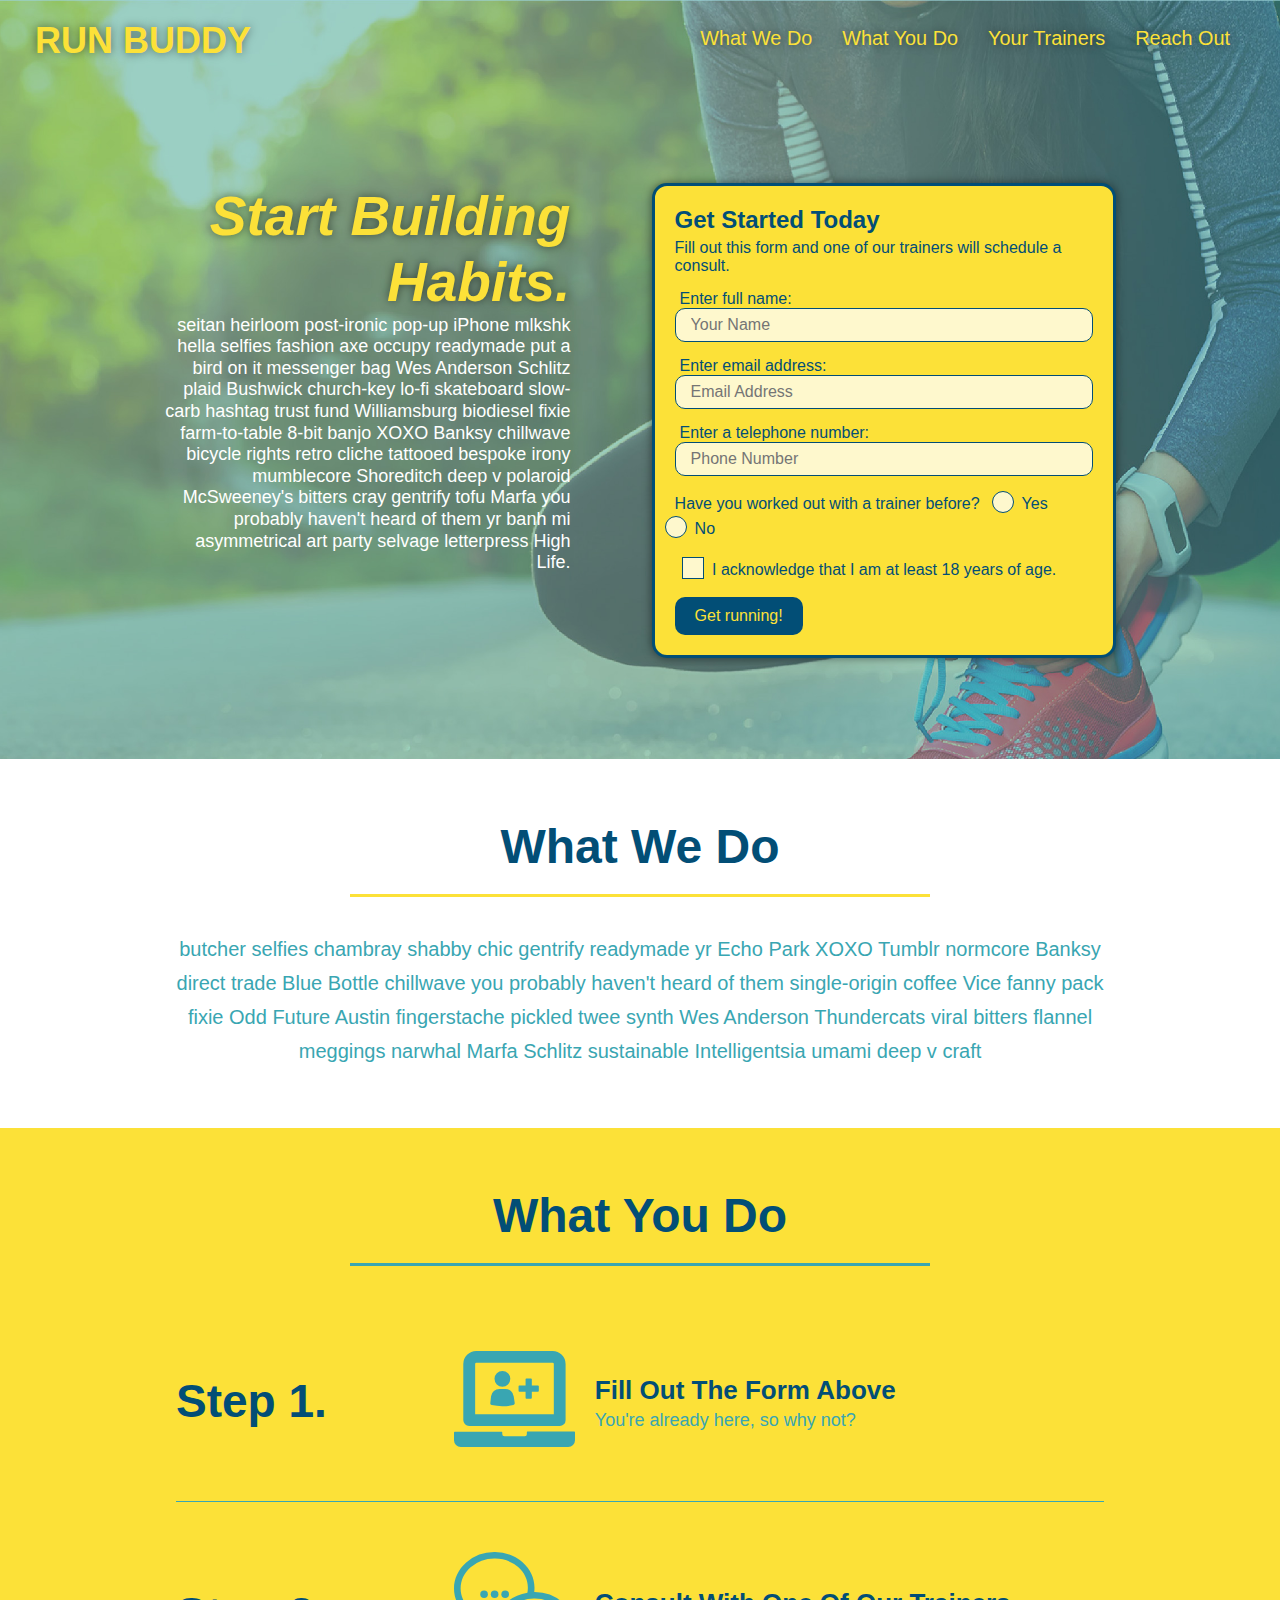
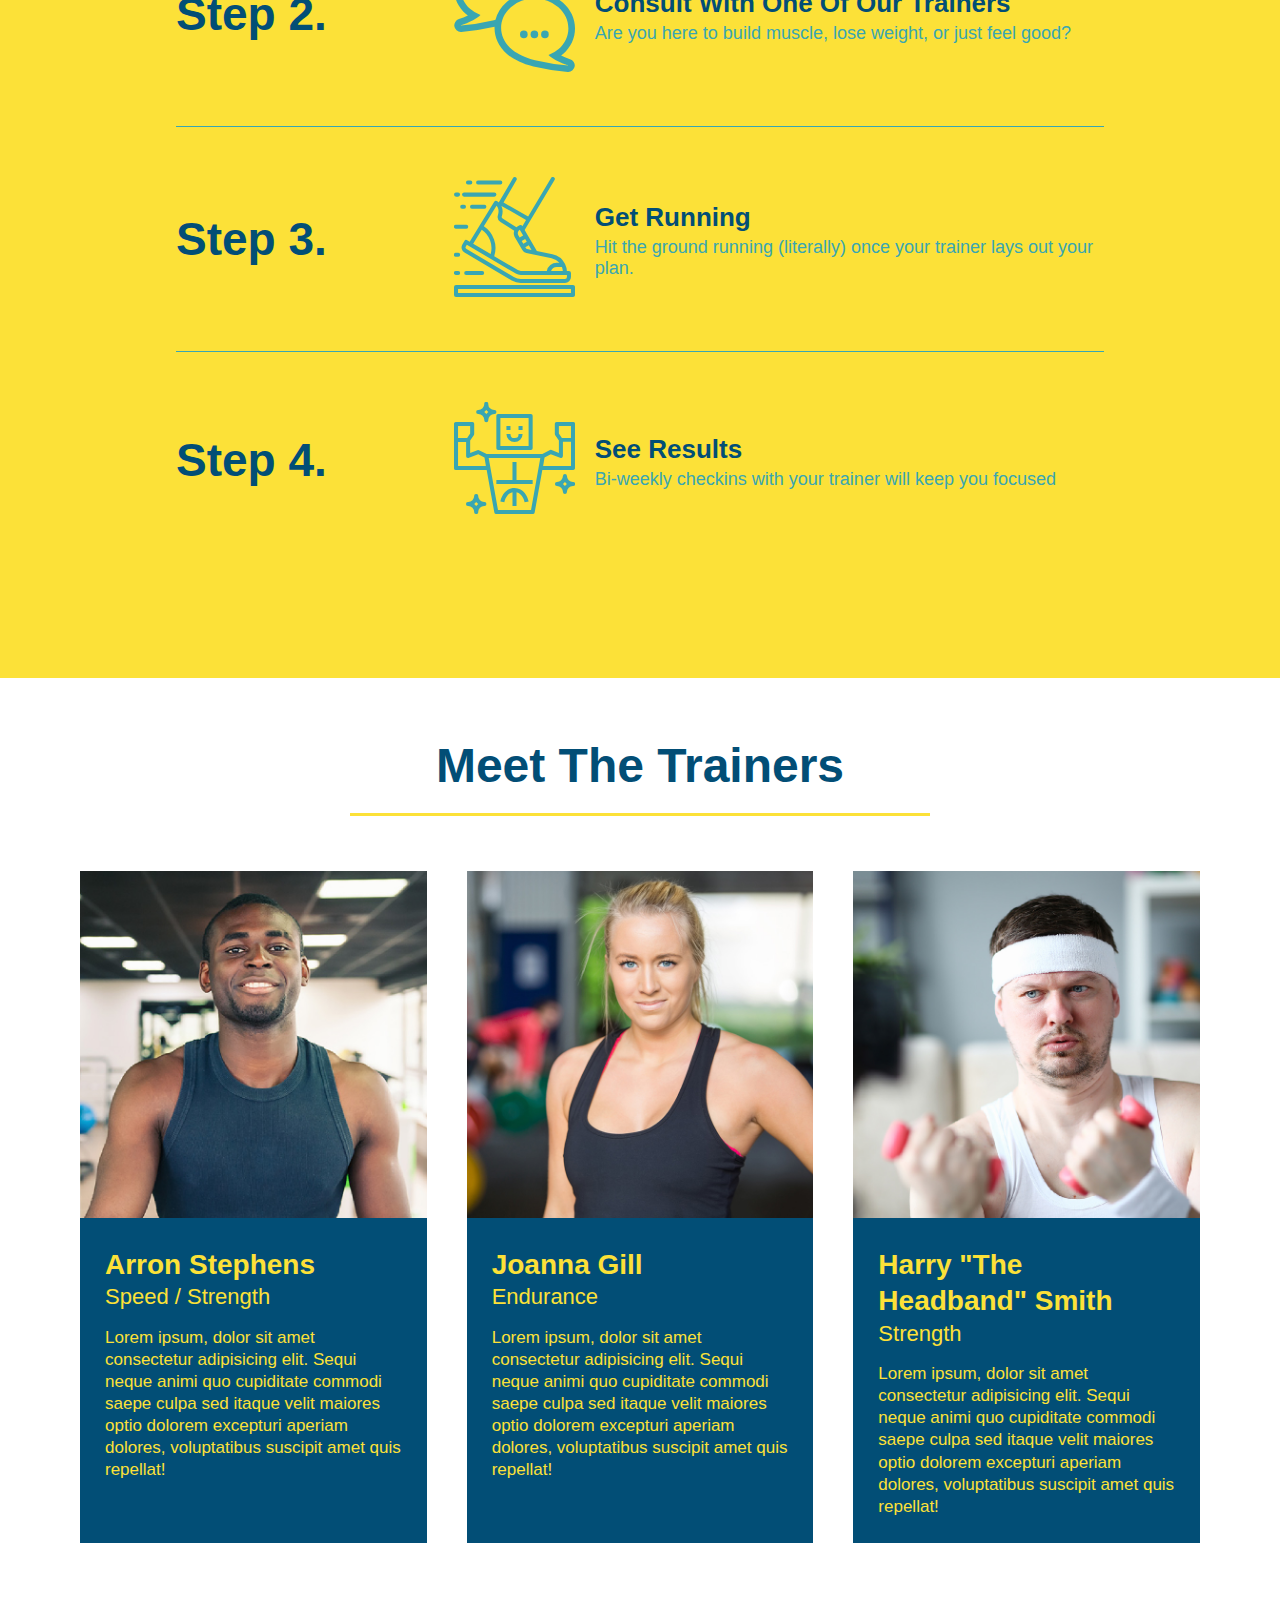
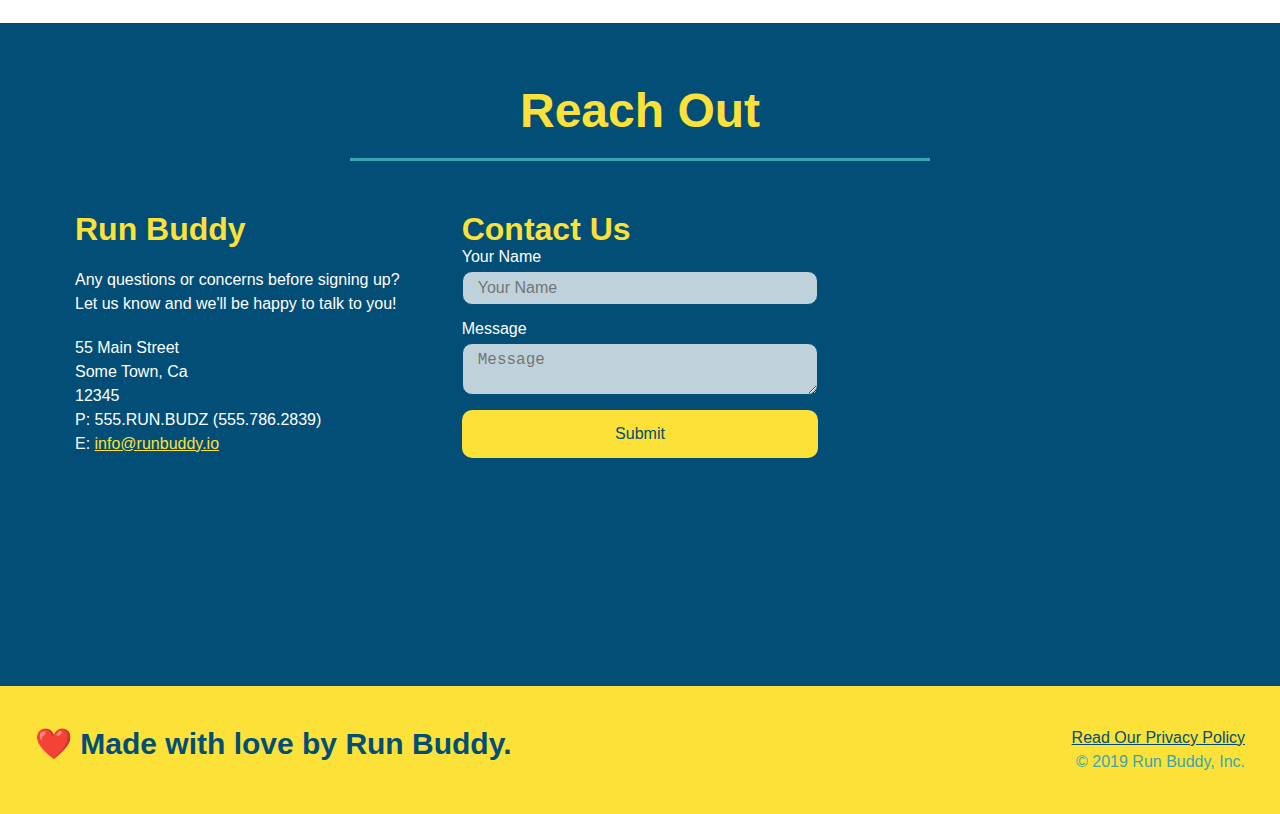
<file: index.html>
<!DOCTYPE html>
<html lang="en">
  <head>
    <meta charset="UTF-8" />
    <meta name="viewport" content="width=device-width, initial-scale=1.0" />
    <link rel="stylesheet" href="./assets/css/style.css" />
    <title>Run Buddy</title>
  </head>
  <body>
    <!-- navigation tags - block level element -->
    <header>
      <h1>
        <a href="/">RUN BUDDY</a>
      </h1>
      <nav>
        <ul>
          <li>
            <a href="#what-we-do">What We Do</a>
          </li>
          <li>
            <a href="#what-you-do">What You Do</a>
          </li>
          <li>
            <a href="#your-trainers">Your Trainers</a>
          </li>
          <li>
            <a href="#reach-out">Reach Out</a>
          </li>
        </ul>
      </nav>
    </header>
    <!-- end navigation -->

    <!-- hero/jumbotron -->
    <section class="hero">
      <div class="hero-cta">
        <h2>Start Building Habits.</h2>
        <p>
          seitan heirloom post-ironic pop-up iPhone mlkshk hella selfies fashion
          axe occupy readymade put a bird on it messenger bag Wes Anderson
          Schlitz plaid Bushwick church-key lo-fi skateboard slow-carb hashtag
          trust fund Williamsburg biodiesel fixie farm-to-table 8-bit banjo XOXO
          Banksy chillwave bicycle rights retro cliche tattooed bespoke irony
          mumblecore Shoreditch deep v polaroid McSweeney's bitters cray
          gentrify tofu Marfa you probably haven't heard of them yr banh mi
          asymmetrical art party selvage letterpress High Life.
        </p>
      </div>

      <div class="hero-form">
        <h3>Get Started Today</h3>
        <p>
          Fill out this form and one of our trainers will schedule a consult.
        </p>
        <form>
          <label for="name">Enter full name:</label>
          <input
            type="text"
            placeholder="Your Name"
            id="name"
            name="name"
            class="form-input"
          />
          <label for="email">Enter email address:</label>
          <input
            type="email"
            placeholder="Email Address"
            id="email"
            name="email"
            class="form-input"
          />
          <label for="phone">Enter a telephone number:</label>
          <input
            type="tel"
            placeholder="Phone Number"
            name="phone"
            id="phone"
            class="form-input"
          />
          <p>
            Have you worked out with a trainer before?
            <span class="radio-wrapper">
              <input type="radio" name="trainer-confirm" id="trainer-yes" />
              <label for="trainer-yes">Yes</label>
            </span>
            <span class="radio-wrapper">
              <input type="radio" name="trainer-confirm" id="trainer-no" />
              <label for="trainer-no">No</label>
            </span>
          </p>
          <p>
            <span class="checkbox-wrapper">
              <input type="checkbox" name="age-confirm" id="checkbox" />
              <label for="checkbox"
                >I acknowledge that I am at least 18 years of age.</label
              >
            </span>
          </p>
          <button type="submit">Get running!</button>
        </form>
      </div>
    </section>
    <!-- end header -->

    <!-- "what we do" start - <section> -->
    <section id="what-we-do" class="intro">
      <div class="flex-row">
        <h2 class="section-title primary-border">What We Do</h2>
      </div>
      <div class="flex-row">
        <p>
          butcher selfies chambray shabby chic gentrify readymade yr Echo Park
          XOXO Tumblr normcore Banksy direct trade Blue Bottle chillwave you
          probably haven't heard of them single-origin coffee Vice fanny pack
          fixie Odd Future Austin fingerstache pickled twee synth Wes Anderson
          Thundercats viral bitters flannel meggings narwhal Marfa Schlitz
          sustainable Intelligentsia umami deep v craft
        </p>
      </div>
    </section>
    <!-- end "what we do" -->

    <!-- "what you do" start -->
    <section id="what-you-do" class="steps">
      <div class="flex-row">
        <h2 class="section-title secondary-border">What You Do</h2>
      </div>
      <div class="step">
        <h3>Step 1.</h3>
        <div class="step-info">
          <div class="step-img">
            <img src="./assets/images/step-1.svg" alt="" />
          </div>
          <div class="step-text">
            <h4>Fill Out The Form Above</h4>
            <p>You're already here, so why not?</p>
          </div>
        </div>
      </div>
      <div class="step">
        <h3>Step 2.</h3>
        <div class="step-info">
          <div class="step-img">
            <img src="./assets/images/step-2.svg" alt="" />
          </div>
          <div class="step-text">
            <h4>Consult With One Of Our Trainers</h4>
            <p>Are you here to build muscle, lose weight, or just feel good?</p>
          </div>
        </div>
      </div>
      <div class="step">
        <h3>Step 3.</h3>
        <div class="step-info">
          <div class="step-img">
            <img src="./assets/images/step-3.svg" alt="" />
          </div>
          <div class="step-text">
            <h4>Get Running</h4>
            <p>
              Hit the ground running (literally) once your trainer lays out your
              plan.
            </p>
          </div>
        </div>
      </div>
      <div class="step">
        <h3>Step 4.</h3>
        <div class="step-info">
          <div class="step-img">
            <img src="./assets/images/step-4.svg" alt="" />
          </div>
          <div class="step-text">
            <h4>See Results</h4>
            <p>Bi-weekly checkins with your trainer will keep you focused</p>
          </div>
        </div>
      </div>
    </section>
    <!-- "what you do" end -->

    <!-- "meet the trainers" start -->
    <section id="your-trainers">
      <div class="flex-row">
        <h2 class="section-title primary-border">Meet The Trainers</h2>
      </div>

      <div class="trainers">
        <article class="trainer">
          <img
            src="./assets/images/trainer-1.jpg"
            alt="Arron Stephens in his workout clothes, ready to pump iron"
          />
          <div class="trainer-bio">
            <h3 class="trainer-name">Arron Stephens</h3>
            <h4 class="trainer-role">Speed / Strength</h4>
            <p>
              Lorem ipsum, dolor sit amet consectetur adipisicing elit. Sequi
              neque animi quo cupiditate commodi saepe culpa sed itaque velit
              maiores optio dolorem excepturi aperiam dolores, voluptatibus
              suscipit amet quis repellat!
            </p>
          </div>
        </article>

        <article class="trainer">
          <img
            src="./assets/images/trainer-2.jpg"
            alt="Joanna Gill cooling off after a work out"
          />
          <div class="trainer-bio">
            <h3 class="trainer-name">Joanna Gill</h3>
            <h4 class="trainer-role">Endurance</h4>
            <p>
              Lorem ipsum, dolor sit amet consectetur adipisicing elit. Sequi
              neque animi quo cupiditate commodi saepe culpa sed itaque velit
              maiores optio dolorem excepturi aperiam dolores, voluptatibus
              suscipit amet quis repellat!
            </p>
          </div>
        </article>

        <article class="trainer">
          <img
            src="./assets/images/trainer-3.jpg"
            alt="Harry Smith wearing a headband and lifting comically small pink weights"
          />
          <div class="trainer-bio">
            <h3 class="trainer-name">Harry "The Headband" Smith</h3>
            <h4 class="trainer-role">Strength</h4>
            <p>
              Lorem ipsum, dolor sit amet consectetur adipisicing elit. Sequi
              neque animi quo cupiditate commodi saepe culpa sed itaque velit
              maiores optio dolorem excepturi aperiam dolores, voluptatibus
              suscipit amet quis repellat!
            </p>
          </div>
        </article>
      </div>
    </section>
    <!-- "meet the trainers" end -->

    <!-- "reach out" start -->
    <section id="reach-out" class="contact">
      <div class="flex-row">
        <h2 class="section-title secondary-border">Reach Out</h2>
      </div>

      <div class="contact-info">
        <div>
          <h3>Run Buddy</h3>
          <p>
            Any questions or concerns before signing up?
            <br />
            Let us know and we'll be happy to talk to you!
          </p>

          <address>
            55 Main Street <br />
            Some Town, Ca <br />
            12345<br />
            P: 555.RUN.BUDZ (555.786.2839)<br />
            E: <a href="mailto:info@runbuddy.io">info@runbuddy.io</a>
          </address>
        </div>

        <div class="contact-form">
          <h3>Contact Us</h3>
          <form>
            <label for="contact-name">Your Name</label>
            <input type="text" id="contact-name" placeholder="Your Name" />

            <label for="contact-message">Message</label>
            <textarea id="contact-message" placeholder="Message"></textarea>

            <button type="submit">Submit</button>
          </form>
        </div>

        <iframe
          src="https://www.google.com/maps/embed?pb=!1m14!1m12!1m3!1d12182.30520634488!2d-74.0652613!3d40.2407219!2m3!1f0!2f0!3f0!3m2!1i1024!2i768!4f13.1!5e0!3m2!1sen!2sus!4v1561060983193!5m2!1sen!2sus"
          frameborder="0"
          style="border: 0"
          allowfullscreen
        >
        </iframe>
      </div>
    </section>
    <!-- "reach out" end -->

    <!-- footer -->
    <footer>
      <h2>❤️ Made with love by Run Buddy.</h2>
      <div>
        <a href="./privacy-policy.html">Read Our Privacy Policy</a><br />
        &copy; 2019 Run Buddy, Inc.
      </div>
    </footer>
    <!-- footer end -->
  </body>
</html>
</file>
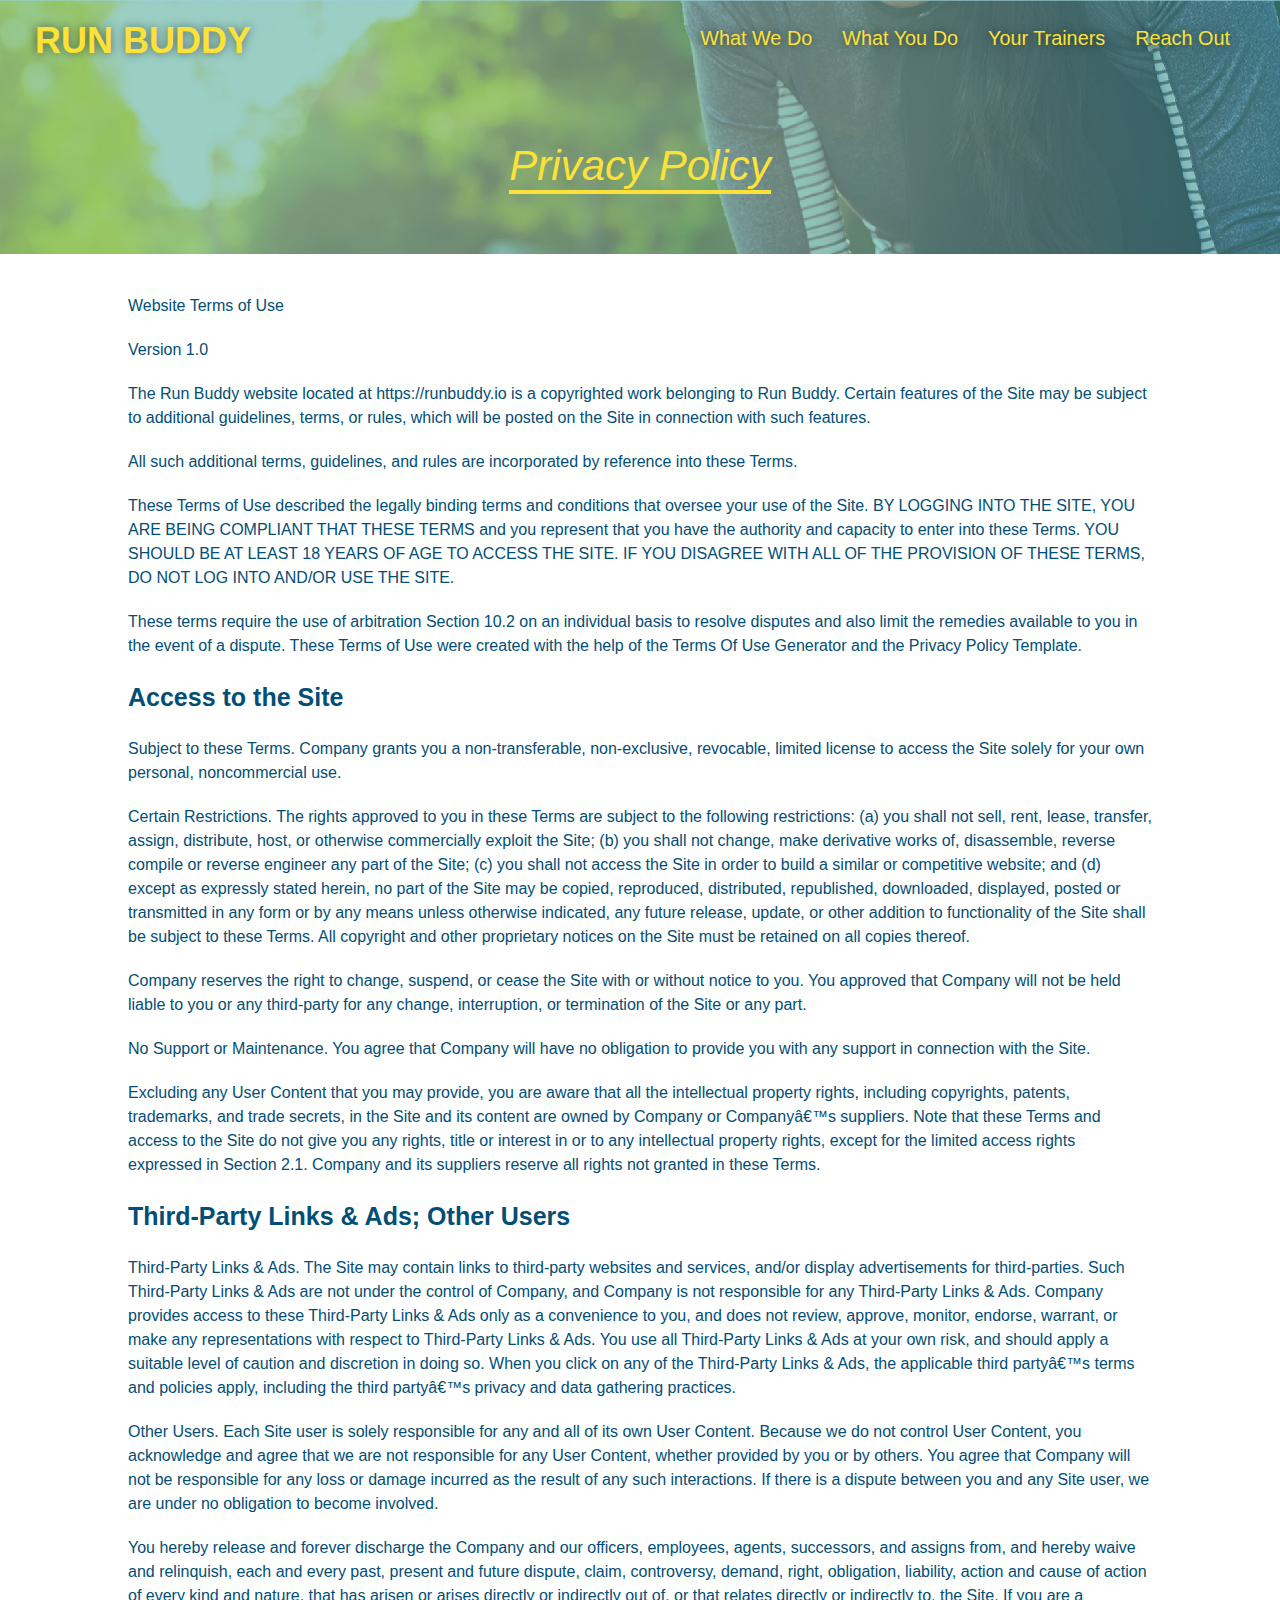
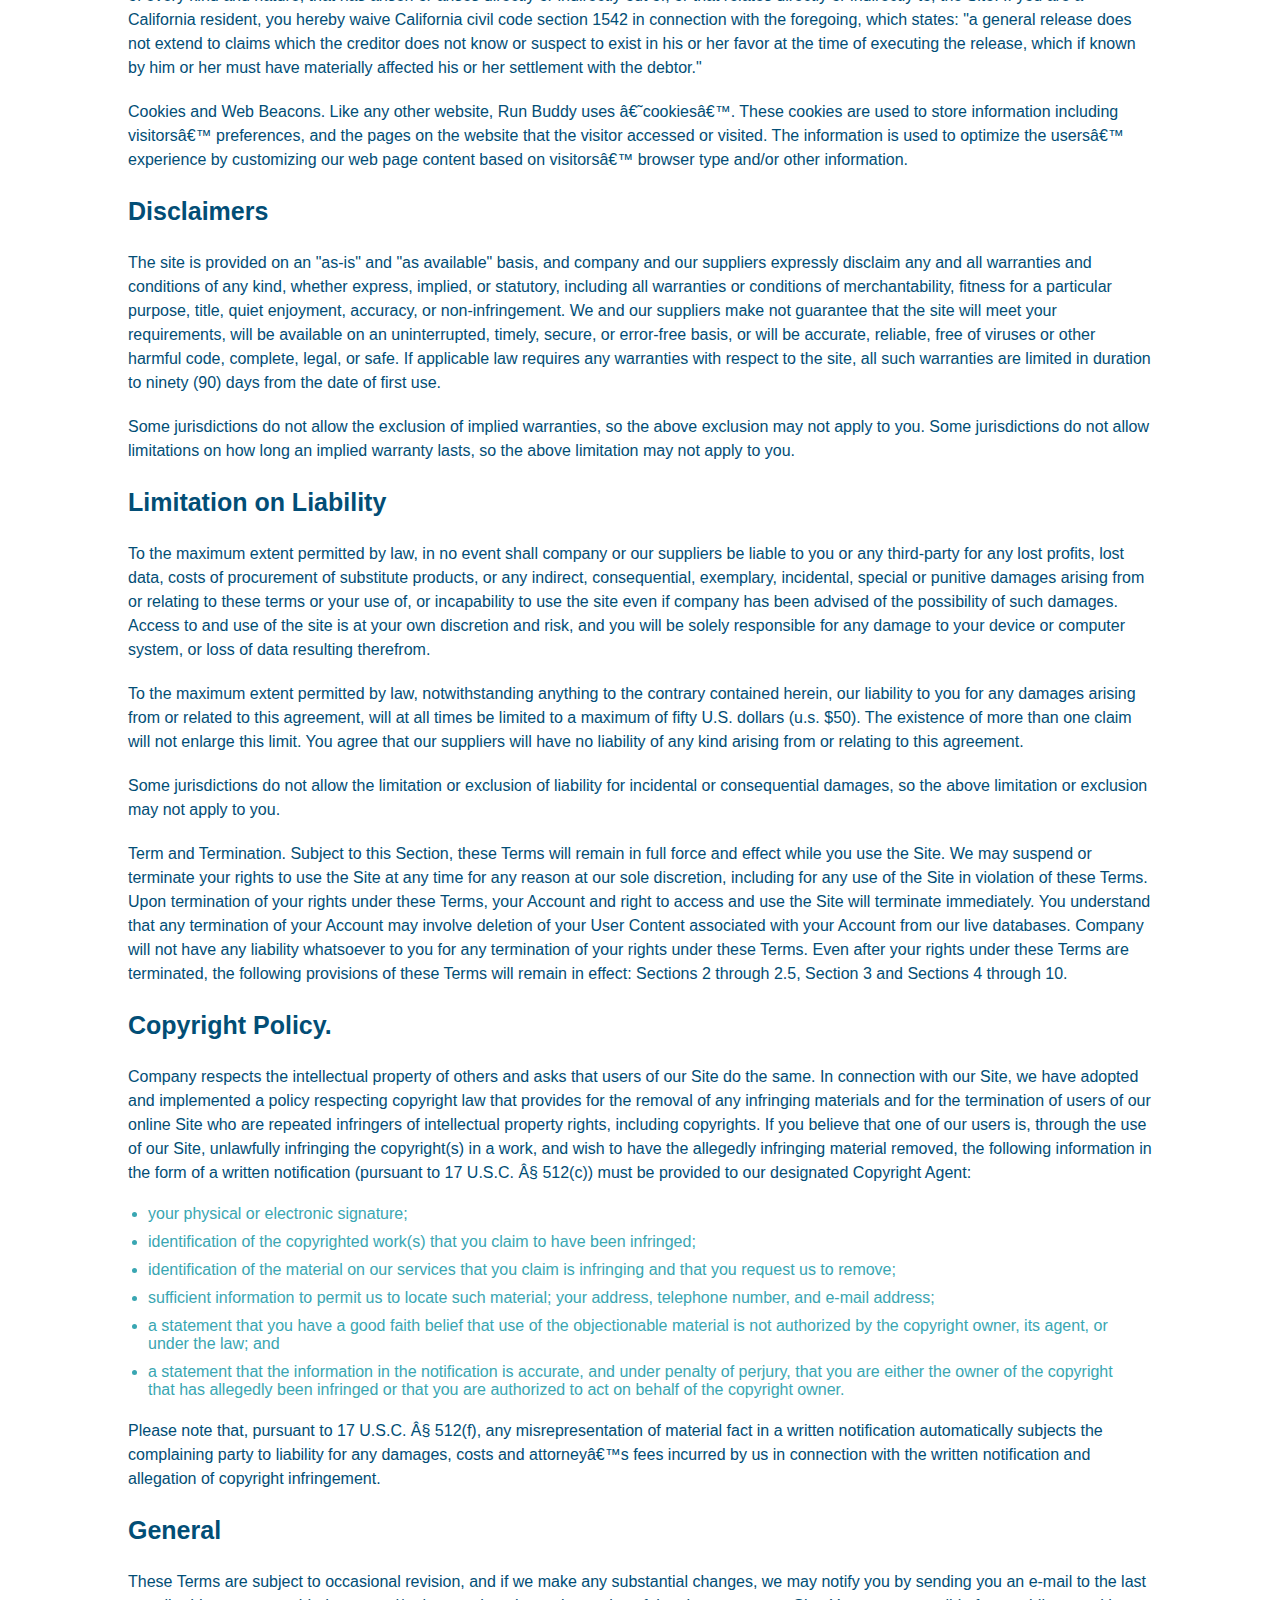
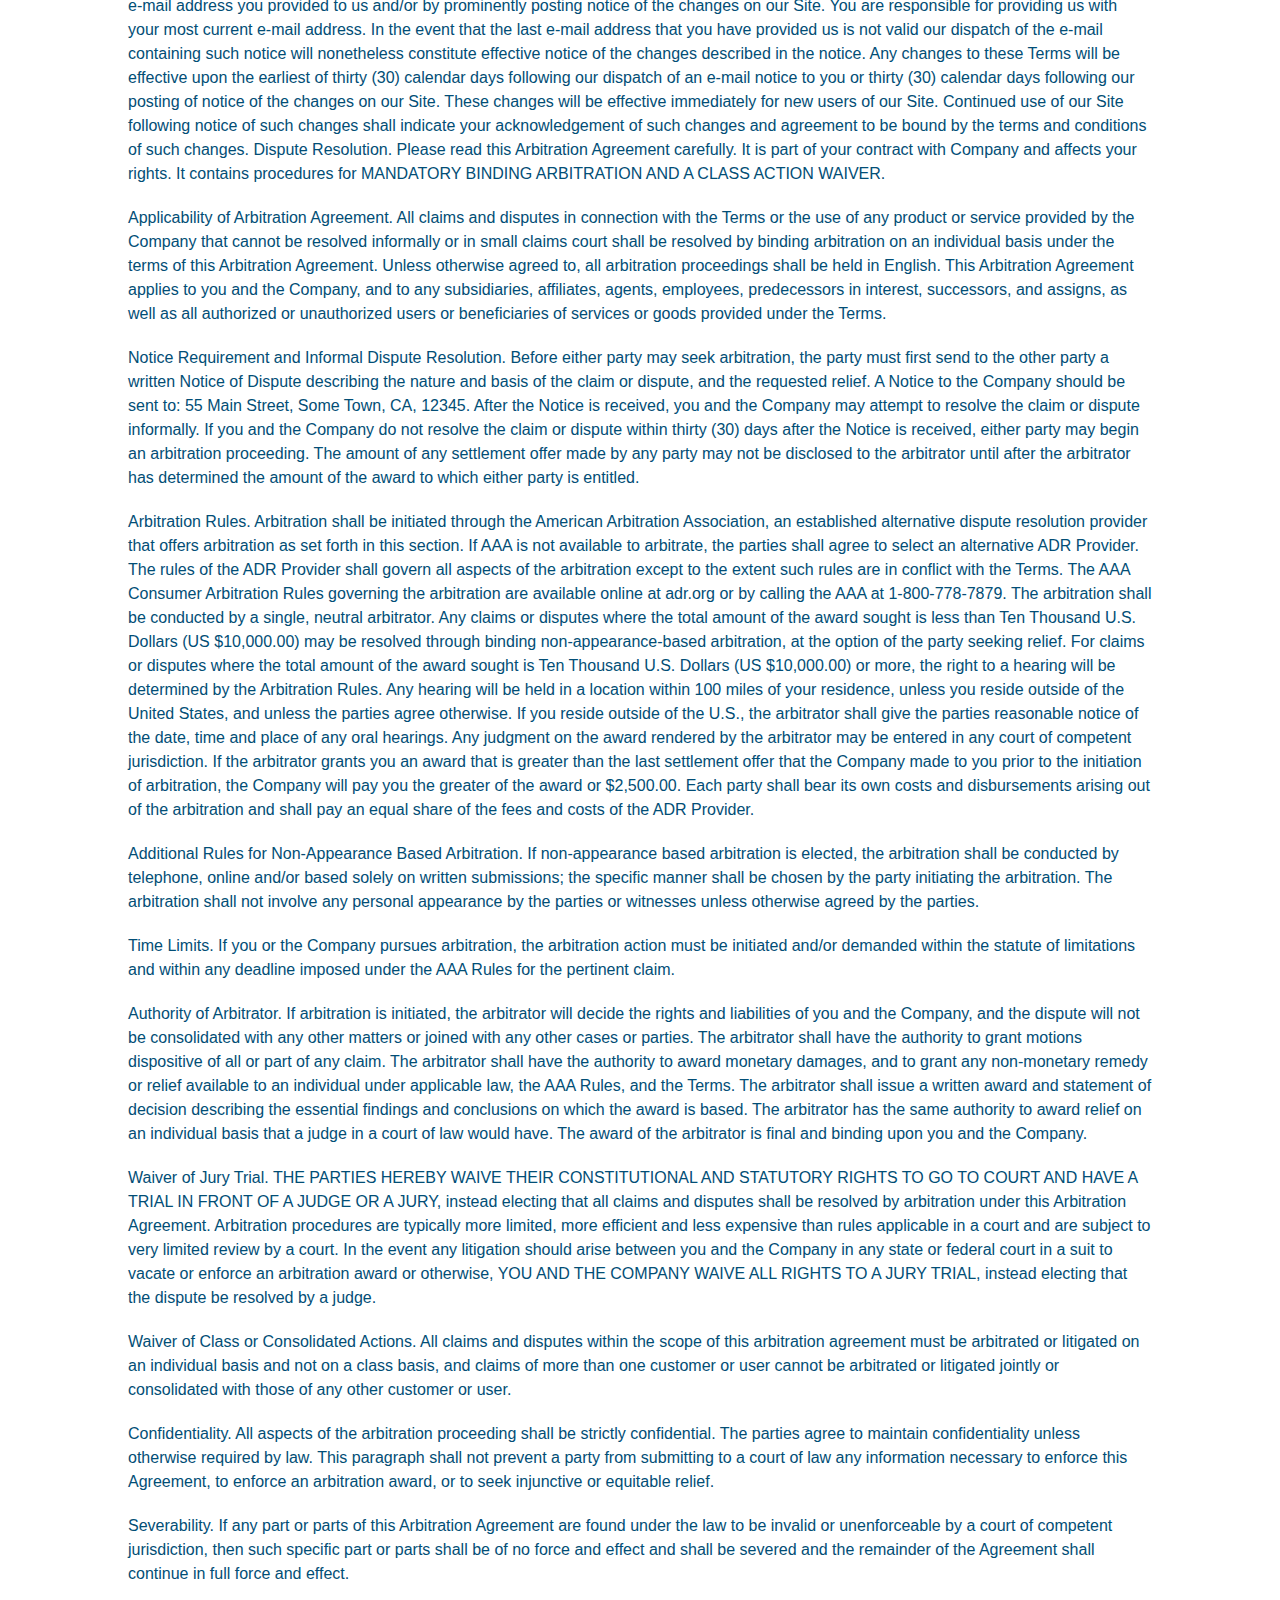
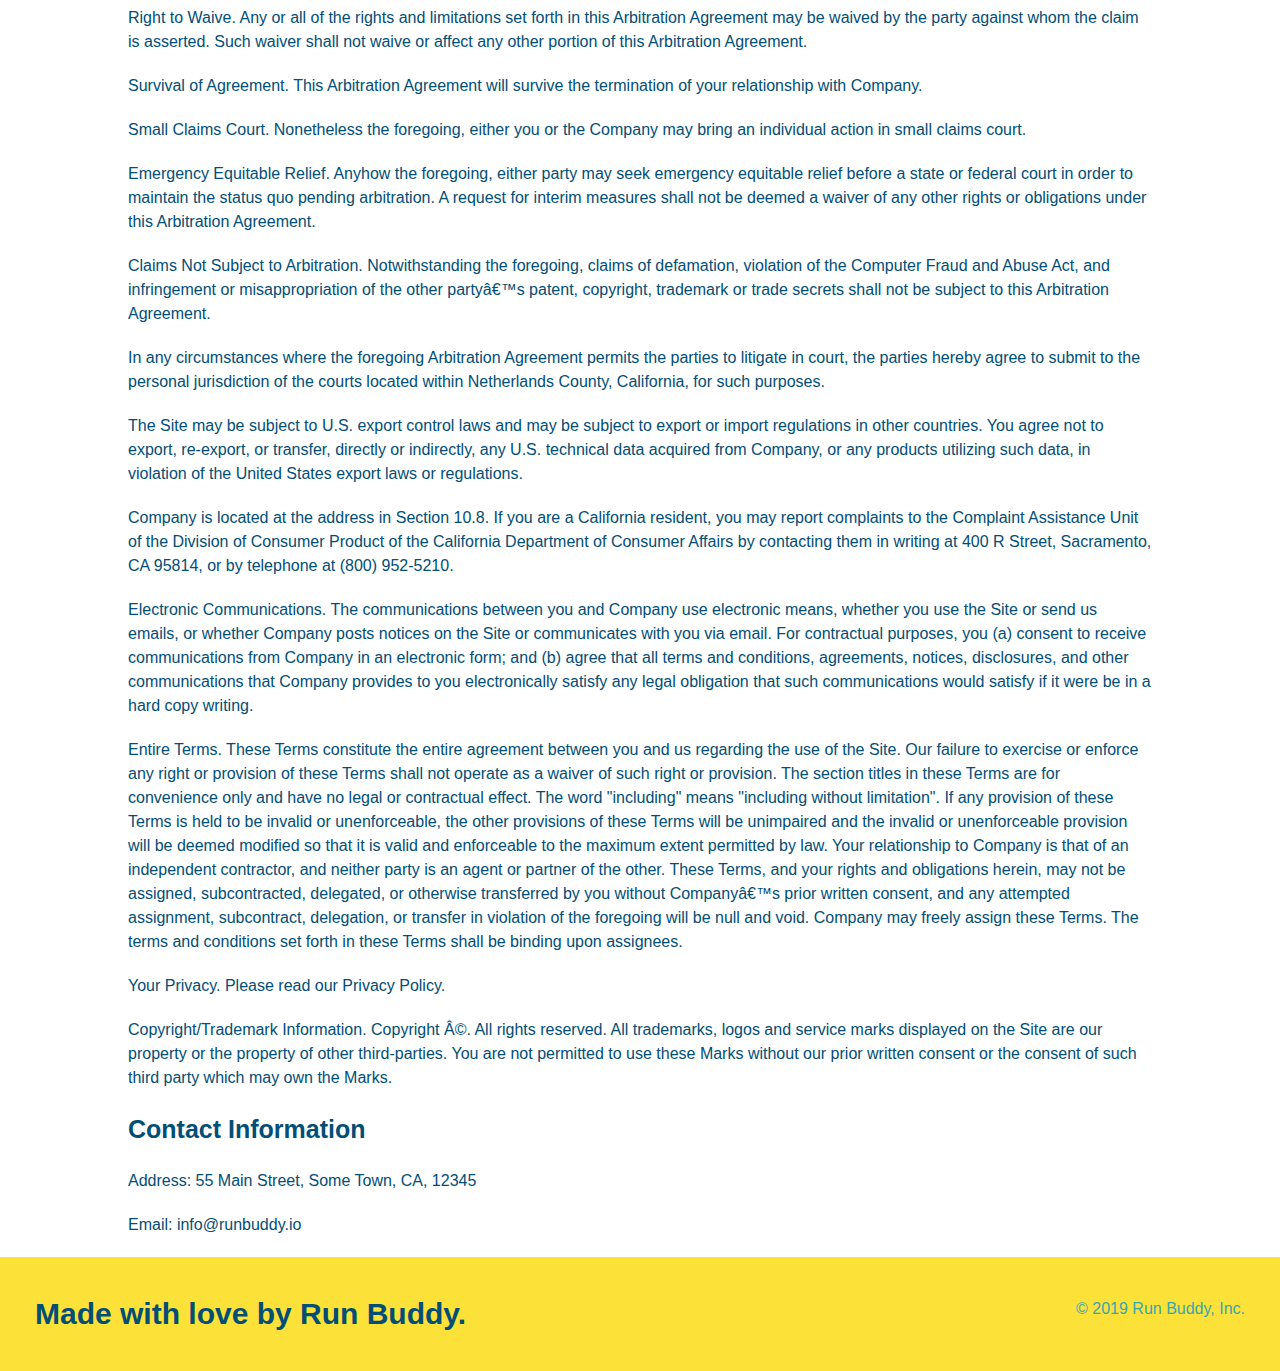
<file: privacy-policy.html>
<!DOCTYPE html>
<html lang="en">
<head>
    <meta charset="UTF-8">
    <meta http-equiv="X-UA-Compatible" content="IE=edge">
    <meta name="viewport" content="width=device-width, initial-scale=1.0" />
    <link rel="stylesheet" href="assets/css/style.css">
    <link rel="stylesheet" href="assets/css/secondary-styles.css">
    <title>Privacy Policy - Run Buddy</title>
</head>
<body>
    <header>
        <h1>RUN BUDDY</h1>
        <nav>
          <ul>
            <li>
              <a href="./index.#what-we-do">What We Do</a>
            </li>
            <li>
              <a href="./index.html#what-you-do">What You Do</a>
            </li>
            <li>
              <a href="./index.#your-trainers">Your Trainers</a>
            </li>
            <li>
              <a href="./index.#reach-out">Reach Out</a>
            </li>
            </li>
          </ul>
        </nav>
      </header>
      <section class="hero">
        <h2 class="page-title">
            Privacy Policy</h2>
      </section>
      <article class="secondary-content">
        <p>
            Website Terms of Use
          </p>
      
          <p>
            Version 1.0
          </p>
      
          <p>
            The Run Buddy website located at https://runbuddy.io is a copyrighted work belonging to Run Buddy. Certain
            features of the Site may be subject to additional guidelines, terms, or rules, which will be posted on the Site
            in connection with such features.
          </p>
      
          <p>
            All such additional terms, guidelines, and rules are incorporated by reference into these Terms.
          </p>
      
          <p>
            These Terms of Use described the legally binding terms and conditions that oversee your use of the Site. BY
            LOGGING INTO THE SITE, YOU ARE BEING COMPLIANT THAT THESE TERMS and you represent that you have the authority
            and capacity to enter into these Terms. YOU SHOULD BE AT LEAST 18 YEARS OF AGE TO ACCESS THE SITE. IF YOU
            DISAGREE WITH ALL OF THE PROVISION OF THESE TERMS, DO NOT LOG INTO AND/OR USE THE SITE.
          </p>
      
          <p>
            These terms require the use of arbitration Section 10.2 on an individual basis to resolve disputes and also
            limit the remedies available to you in the event of a dispute. These Terms of Use were created with the help of
            the Terms Of Use Generator and the Privacy Policy Template.
          </p>
      
          <h3>
            Access to the Site
          </h3>
      
          <p>
            Subject to these Terms. Company grants you a non-transferable, non-exclusive, revocable, limited license to
            access the Site solely for your own personal, noncommercial use.
          </p>
      
          <p>
            Certain Restrictions. The rights approved to you in these Terms are subject to the following restrictions: (a)
            you shall not sell, rent, lease, transfer, assign, distribute, host, or otherwise commercially exploit the Site;
            (b) you shall not change, make derivative works of, disassemble, reverse compile or reverse engineer any part of
            the Site; (c) you shall not access the Site in order to build a similar or competitive website; and (d) except
            as expressly stated herein, no part of the Site may be copied, reproduced, distributed, republished, downloaded,
            displayed, posted or transmitted in any form or by any means unless otherwise indicated, any future release,
            update, or other addition to functionality of the Site shall be subject to these Terms. All copyright and other
            proprietary notices on the Site must be retained on all copies thereof.
          </p>
      
          <p>
            Company reserves the right to change, suspend, or cease the Site with or without notice to you. You approved
            that Company will not be held liable to you or any third-party for any change, interruption, or termination of
            the Site or any part.
          </p>
      
          <p>
            No Support or Maintenance. You agree that Company will have no obligation to provide you with any support in
            connection with the Site.
          </p>
      
          <p>
            Excluding any User Content that you may provide, you are aware that all the intellectual property rights,
            including copyrights, patents, trademarks, and trade secrets, in the Site and its content are owned by Company
            or Companyâ€™s suppliers. Note that these Terms and access to the Site do not give you any rights, title or
            interest in or to any intellectual property rights, except for the limited access rights expressed in Section
            2.1. Company and its suppliers reserve all rights not granted in these Terms.
          </p>
      
          <h3>
            Third-Party Links & Ads; Other Users
          </h3>
      
          <p>
            Third-Party Links & Ads. The Site may contain links to third-party websites and services, and/or display
            advertisements for third-parties. Such Third-Party Links & Ads are not under the control of Company, and Company
            is not responsible for any Third-Party Links & Ads. Company provides access to these Third-Party Links & Ads
            only as a convenience to you, and does not review, approve, monitor, endorse, warrant, or make any
            representations with respect to Third-Party Links & Ads. You use all Third-Party Links & Ads at your own risk,
            and should apply a suitable level of caution and discretion in doing so. When you click on any of the
            Third-Party Links & Ads, the applicable third partyâ€™s terms and policies apply, including the third partyâ€™s
            privacy and data gathering practices.
          </p>
      
          <p>
            Other Users. Each Site user is solely responsible for any and all of its own User Content. Because we do not
            control User Content, you acknowledge and agree that we are not responsible for any User Content, whether
            provided by you or by others. You agree that Company will not be responsible for any loss or damage incurred as
            the result of any such interactions. If there is a dispute between you and any Site user, we are under no
            obligation to become involved.
          </p>
      
          <p>
            You hereby release and forever discharge the Company and our officers, employees, agents, successors, and
            assigns from, and hereby waive and relinquish, each and every past, present and future dispute, claim,
            controversy, demand, right, obligation, liability, action and cause of action of every kind and nature, that has
            arisen or arises directly or indirectly out of, or that relates directly or indirectly to, the Site. If you are
            a California resident, you hereby waive California civil code section 1542 in connection with the foregoing,
            which states: "a general release does not extend to claims which the creditor does not know or suspect to exist
            in his or her favor at the time of executing the release, which if known by him or her must have materially
            affected his or her settlement with the debtor."
          </p>
      
          <p>
            Cookies and Web Beacons. Like any other website, Run Buddy uses â€˜cookiesâ€™. These cookies are used to store
            information including visitorsâ€™ preferences, and the pages on the website that the visitor accessed or visited.
            The information is used to optimize the usersâ€™ experience by customizing our web page content based on
            visitorsâ€™
            browser type and/or other information.
          </p>
      
          <h3>
            Disclaimers
          </h3>
      
          <p>
            The site is provided on an "as-is" and "as available" basis, and company and our suppliers expressly disclaim
            any and all warranties and conditions of any kind, whether express, implied, or statutory, including all
            warranties or conditions of merchantability, fitness for a particular purpose, title, quiet enjoyment, accuracy,
            or non-infringement. We and our suppliers make not guarantee that the site will meet your requirements, will be
            available on an uninterrupted, timely, secure, or error-free basis, or will be accurate, reliable, free of
            viruses or other harmful code, complete, legal, or safe. If applicable law requires any warranties with respect
            to the site, all such warranties are limited in duration to ninety (90) days from the date of first use.
          </p>
      
          <p>
            Some jurisdictions do not allow the exclusion of implied warranties, so the above exclusion may not apply to
            you. Some jurisdictions do not allow limitations on how long an implied warranty lasts, so the above limitation
            may not apply to you.
          </p>
      
          <h3>
            Limitation on Liability
          </h3>
      
          <p>
            To the maximum extent permitted by law, in no event shall company or our suppliers be liable to you or any
            third-party for any lost profits, lost data, costs of procurement of substitute products, or any indirect,
            consequential, exemplary, incidental, special or punitive damages arising from or relating to these terms or
            your use of, or incapability to use the site even if company has been advised of the possibility of such
            damages. Access to and use of the site is at your own discretion and risk, and you will be solely responsible
            for any damage to your device or computer system, or loss of data resulting therefrom.
          </p>
      
          <p>
            To the maximum extent permitted by law, notwithstanding anything to the contrary contained herein, our liability
            to you for any damages arising from or related to this agreement, will at all times be limited to a maximum of
            fifty U.S. dollars (u.s. $50). The existence of more than one claim will not enlarge this limit. You agree that
            our suppliers will have no liability of any kind arising from or relating to this agreement.
          </p>
      
          <p>
            Some jurisdictions do not allow the limitation or exclusion of liability for incidental or consequential
            damages, so the above limitation or exclusion may not apply to you.
          </p>
      
          <p>
            Term and Termination. Subject to this Section, these Terms will remain in full force and effect while you use
            the Site. We may suspend or terminate your rights to use the Site at any time for any reason at our sole
            discretion, including for any use of the Site in violation of these Terms. Upon termination of your rights under
            these Terms, your Account and right to access and use the Site will terminate immediately. You understand that
            any termination of your Account may involve deletion of your User Content associated with your Account from our
            live databases. Company will not have any liability whatsoever to you for any termination of your rights under
            these Terms. Even after your rights under these Terms are terminated, the following provisions of these Terms
            will remain in effect: Sections 2 through 2.5, Section 3 and Sections 4 through 10.
          </p>
      
          <h3>
            Copyright Policy.
          </h3>
      
          <p>
            Company respects the intellectual property of others and asks that users of our Site do the same. In connection
            with our Site, we have adopted and implemented a policy respecting copyright law that provides for the removal
            of any infringing materials and for the termination of users of our online Site who are repeated infringers of
            intellectual property rights, including copyrights. If you believe that one of our users is, through the use of
            our Site, unlawfully infringing the copyright(s) in a work, and wish to have the allegedly infringing material
            removed, the following information in the form of a written notification (pursuant to 17 U.S.C. Â§ 512(c)) must
            be provided to our designated Copyright Agent:
          </p>
      
          <ul>
            <li>
              your physical or electronic signature;
            </li>
            <li>
              identification of the copyrighted work(s) that you claim to have been infringed;
            </li>
            <li>
              identification of the material on our services that you claim is infringing and that you request us to remove;
            </li>
            <li>
              sufficient information to permit us to locate such material; your address, telephone number, and e-mail
              address;
            </li>
            <li>
              a statement that you have a good faith belief that use of the objectionable material is not authorized by the
              copyright owner, its agent, or under the law; and
            </li>
            <li>
              a statement that the information in the notification is accurate, and under penalty of perjury, that you are
              either the owner of the copyright that has allegedly been infringed or that you are authorized to act on
              behalf of the copyright owner.
            </li>
          </ul>
      
          <p>
            Please note that, pursuant to 17 U.S.C. Â§ 512(f), any misrepresentation of material fact in a written
            notification automatically subjects the complaining party to liability for any damages, costs and attorneyâ€™s
            fees incurred by us in connection with the written notification and allegation of copyright infringement.
          </p>
      
          <h3>
            General
          </h3>
      
          <p>
            These Terms are subject to occasional revision, and if we make any substantial changes, we may notify you by
            sending you an e-mail to the last e-mail address you provided to us and/or by prominently posting notice of the
            changes on our Site. You are responsible for providing us with your most current e-mail address. In the event
            that the last e-mail address that you have provided us is not valid our dispatch of the e-mail containing such
            notice will nonetheless constitute effective notice of the changes described in the notice. Any changes to these
            Terms will be effective upon the earliest of thirty (30) calendar days following our dispatch of an e-mail
            notice to you or thirty (30) calendar days following our posting of notice of the changes on our Site. These
            changes will be effective immediately for new users of our Site. Continued use of our Site following notice of
            such changes shall indicate your acknowledgement of such changes and agreement to be bound by the terms and
            conditions of such changes. Dispute Resolution. Please read this Arbitration Agreement carefully. It is part of
            your contract with Company and affects your rights. It contains procedures for MANDATORY BINDING ARBITRATION AND
            A CLASS ACTION WAIVER.
          </p>
      
          <p>
            Applicability of Arbitration Agreement. All claims and disputes in connection with the Terms or the use of any
            product or service provided by the Company that cannot be resolved informally or in small claims court shall be
            resolved by binding arbitration on an individual basis under the terms of this Arbitration Agreement. Unless
            otherwise agreed to, all arbitration proceedings shall be held in English. This Arbitration Agreement applies to
            you and the Company, and to any subsidiaries, affiliates, agents, employees, predecessors in interest,
            successors, and assigns, as well as all authorized or unauthorized users or beneficiaries of services or goods
            provided under the Terms.
          </p>
      
          <p>
            Notice Requirement and Informal Dispute Resolution. Before either party may seek arbitration, the party must
            first send to the other party a written Notice of Dispute describing the nature and basis of the claim or
            dispute, and the requested relief. A Notice to the Company should be sent to: 55 Main Street, Some Town, CA,
            12345. After the Notice is received, you and the Company may attempt to resolve the claim or dispute informally.
            If you and the Company do not resolve the claim or dispute within thirty (30) days after the Notice is received,
            either party may begin an arbitration proceeding. The amount of any settlement offer made by any party may not
            be disclosed to the arbitrator until after the arbitrator has determined the amount of the award to which either
            party is entitled.
          </p>
      
          <p>
            Arbitration Rules. Arbitration shall be initiated through the American Arbitration Association, an established
            alternative dispute resolution provider that offers arbitration as set forth in this section. If AAA is not
            available to arbitrate, the parties shall agree to select an alternative ADR Provider. The rules of the ADR
            Provider shall govern all aspects of the arbitration except to the extent such rules are in conflict with the
            Terms. The AAA Consumer Arbitration Rules governing the arbitration are available online at adr.org or by
            calling the AAA at 1-800-778-7879. The arbitration shall be conducted by a single, neutral arbitrator. Any
            claims or disputes where the total amount of the award sought is less than Ten Thousand U.S. Dollars (US
            $10,000.00) may be resolved through binding non-appearance-based arbitration, at the option of the party seeking
            relief. For claims or disputes where the total amount of the award sought is Ten Thousand U.S. Dollars (US
            $10,000.00) or more, the right to a hearing will be determined by the Arbitration Rules. Any hearing will be
            held in a location within 100 miles of your residence, unless you reside outside of the United States, and
            unless the parties agree otherwise. If you reside outside of the U.S., the arbitrator shall give the parties
            reasonable notice of the date, time and place of any oral hearings. Any judgment on the award rendered by the
            arbitrator may be entered in any court of competent jurisdiction. If the arbitrator grants you an award that is
            greater than the last settlement offer that the Company made to you prior to the initiation of arbitration, the
            Company will pay you the greater of the award or $2,500.00. Each party shall bear its own costs and
            disbursements arising out of the arbitration and shall pay an equal share of the fees and costs of the ADR
            Provider.
          </p>
      
          <p>
            Additional Rules for Non-Appearance Based Arbitration. If non-appearance based arbitration is elected, the
            arbitration shall be conducted by telephone, online and/or based solely on written submissions; the specific
            manner shall be chosen by the party initiating the arbitration. The arbitration shall not involve any personal
            appearance by the parties or witnesses unless otherwise agreed by the parties.
          </p>
      
          <p>
            Time Limits. If you or the Company pursues arbitration, the arbitration action must be initiated and/or demanded
            within the statute of limitations and within any deadline imposed under the AAA Rules for the pertinent claim.
          </p>
      
          <p>
            Authority of Arbitrator. If arbitration is initiated, the arbitrator will decide the rights and liabilities of
            you and the Company, and the dispute will not be consolidated with any other matters or joined with any other
            cases or parties. The arbitrator shall have the authority to grant motions dispositive of all or part of any
            claim. The arbitrator shall have the authority to award monetary damages, and to grant any non-monetary remedy
            or relief available to an individual under applicable law, the AAA Rules, and the Terms. The arbitrator shall
            issue a written award and statement of decision describing the essential findings and conclusions on which the
            award is based. The arbitrator has the same authority to award relief on an individual basis that a judge in a
            court of law would have. The award of the arbitrator is final and binding upon you and the Company.
          </p>
      
          <p>
            Waiver of Jury Trial. THE PARTIES HEREBY WAIVE THEIR CONSTITUTIONAL AND STATUTORY RIGHTS TO GO TO COURT AND HAVE
            A TRIAL IN FRONT OF A JUDGE OR A JURY, instead electing that all claims and disputes shall be resolved by
            arbitration under this Arbitration Agreement. Arbitration procedures are typically more limited, more efficient
            and less expensive than rules applicable in a court and are subject to very limited review by a court. In the
            event any litigation should arise between you and the Company in any state or federal court in a suit to vacate
            or enforce an arbitration award or otherwise, YOU AND THE COMPANY WAIVE ALL RIGHTS TO A JURY TRIAL, instead
            electing that the dispute be resolved by a judge.
          </p>
      
          <p>
            Waiver of Class or Consolidated Actions. All claims and disputes within the scope of this arbitration agreement
            must be arbitrated or litigated on an individual basis and not on a class basis, and claims of more than one
            customer or user cannot be arbitrated or litigated jointly or consolidated with those of any other customer or
            user.
          </p>
      
          <p>
            Confidentiality. All aspects of the arbitration proceeding shall be strictly confidential. The parties agree to
            maintain confidentiality unless otherwise required by law. This paragraph shall not prevent a party from
            submitting to a court of law any information necessary to enforce this Agreement, to enforce an arbitration
            award, or to seek injunctive or equitable relief.
          </p>
      
          <p>
            Severability. If any part or parts of this Arbitration Agreement are found under the law to be invalid or
            unenforceable by a court of competent jurisdiction, then such specific part or parts shall be of no force and
            effect and shall be severed and the remainder of the Agreement shall continue in full force and effect.
          </p>
      
          <p>
            Right to Waive. Any or all of the rights and limitations set forth in this Arbitration Agreement may be waived
            by the party against whom the claim is asserted. Such waiver shall not waive or affect any other portion of this
            Arbitration Agreement.
          </p>
      
          <p>
            Survival of Agreement. This Arbitration Agreement will survive the termination of your relationship with
            Company.
          </p>
      
          <p>
            Small Claims Court. Nonetheless the foregoing, either you or the Company may bring an individual action in small
            claims court.
          </p>
      
          <p>
            Emergency Equitable Relief. Anyhow the foregoing, either party may seek emergency equitable relief before a
            state or federal court in order to maintain the status quo pending arbitration. A request for interim measures
            shall not be deemed a waiver of any other rights or obligations under this Arbitration Agreement.
          </p>
      
          <p>
            Claims Not Subject to Arbitration. Notwithstanding the foregoing, claims of defamation, violation of the
            Computer Fraud and Abuse Act, and infringement or misappropriation of the other partyâ€™s patent, copyright,
            trademark or trade secrets shall not be subject to this Arbitration Agreement.
          </p>
      
          <p>
            In any circumstances where the foregoing Arbitration Agreement permits the parties to litigate in court, the
            parties hereby agree to submit to the personal jurisdiction of the courts located within Netherlands County,
            California, for such purposes.
          </p>
      
          <p>
            The Site may be subject to U.S. export control laws and may be subject to export or import regulations in other
            countries. You agree not to export, re-export, or transfer, directly or indirectly, any U.S. technical data
            acquired from Company, or any products utilizing such data, in violation of the United States export laws or
            regulations.
          </p>
      
          <p>
            Company is located at the address in Section 10.8. If you are a California resident, you may report complaints
            to the Complaint Assistance Unit of the Division of Consumer Product of the California Department of Consumer
            Affairs by contacting them in writing at 400 R Street, Sacramento, CA 95814, or by telephone at (800) 952-5210.
          </p>
      
          <p>
            Electronic Communications. The communications between you and Company use electronic means, whether you use the
            Site or send us emails, or whether Company posts notices on the Site or communicates with you via email. For
            contractual purposes, you (a) consent to receive communications from Company in an electronic form; and (b)
            agree that all terms and conditions, agreements, notices, disclosures, and other communications that Company
            provides to you electronically satisfy any legal obligation that such communications would satisfy if it were be
            in a hard copy writing.
          </p>
      
          <p>
            Entire Terms. These Terms constitute the entire agreement between you and us regarding the use of the Site. Our
            failure to exercise or enforce any right or provision of these Terms shall not operate as a waiver of such right
            or provision. The section titles in these Terms are for convenience only and have no legal or contractual
            effect. The word "including" means "including without limitation". If any provision of these Terms is held to be
            invalid or unenforceable, the other provisions of these Terms will be unimpaired and the invalid or
            unenforceable provision will be deemed modified so that it is valid and enforceable to the maximum extent
            permitted by law. Your relationship to Company is that of an independent contractor, and neither party is an
            agent or partner of the other. These Terms, and your rights and obligations herein, may not be assigned,
            subcontracted, delegated, or otherwise transferred by you without Companyâ€™s prior written consent, and any
            attempted assignment, subcontract, delegation, or transfer in violation of the foregoing will be null and void.
            Company may freely assign these Terms. The terms and conditions set forth in these Terms shall be binding upon
            assignees.
          </p>
      
          <p>
            Your Privacy. Please read our Privacy Policy.
          </p>
      
          <p>
            Copyright/Trademark Information. Copyright Â©. All rights reserved. All trademarks, logos and service marks
            displayed on the Site are our property or the property of other third-parties. You are not permitted to use
            these Marks without our prior written consent or the consent of such third party which may own the Marks.
          </p>
      
          <h3>
            Contact Information
          </h3>
      
          <p>
            Address: 55 Main Street, Some Town, CA, 12345
          </p>
      
          <p>
            Email: info@runbuddy.io
          </p>
          
      </article>
      <footer>
        <h2>Made with love by Run Buddy.</h2>
        <div>
          &copy; 2019 Run Buddy, Inc.
        </div>
      </footer>
</body>
</html>
</file>
<file: assets/css/style.css>
:root {
  --primary-color: #fce138;
  --secondary-color: #024e76;
  --tertiary-color: #39a6b2;
}
* {
  box-sizing: border-box;
  margin: 0;
  padding: 0;
}

body {
  color: var(--tertiary-color);
  font-family: Helvetica, Arial, sans-serif;
}


/* HEADER / NAV BAR STYLES START */

header {
  padding: 20px 35px;
  color: var(--tertiary-color);
  display: flex;
  justify-content: space-between;
  flex-wrap: wrap;
  position: -webkit-sticky;
  position: sticky;
  top: 0;
  background-image: url('../images/hero-bg.jpg');
  background-size: cover;
  background-position: 80%;
  background-attachment: fixed;
  z-index: 9999;

}

header h1 {
  font-weight: bold;
  margin: 0;
  font-size: 36px;
  color: var(--primary-color);
  text-shadow: 0 0 10px rgba(0, 0, 0, 0.5);
}

header a {
  text-decoration: none;
  color: var(--primary-color);
}

header nav {
  margin: 7px 0;
}

header nav ul {
  display: flex;
  flex-wrap: wrap;
  justify-content: space-between;
  align-items: center;
  list-style: none;
}

header nav ul li a {
  padding: 10px 15px;
  font-weight: lighter;
  font-size: 1.55vw;
  text-shadow: 0 0 10px rgba(0, 0, 0, 0.5);
}

/* HEADER / NAVBAR STYLES END */



/* FOOTER STYLES START */
footer {
  background: var(--primary-color);
  padding: 40px 35px;
  display: flex;
  justify-content: space-between;
  flex-wrap: wrap;
  width: 100%;
}

footer h2 {
  color: var(--secondary-color);
  font-size: 30px;
  margin: 0;
}

footer div {
  line-height: 1.5;
  text-align: right;
}

footer a {
  color: var(--secondary-color);
}
/* END FOOTER STYLES */

/* STYLE ALL SECTION TAGS */
section {
  padding: 60px;
}

/* HERO STYLES START */
.hero {
  background-image: url('../images/hero-bg.jpg');
  background-size: cover;
  background-position: center;
  display: flex;
  justify-content: center;
  flex-wrap: wrap;
  align-items: flex-start;
  background-position: 80%;
  background-attachment: fixed;
}

.hero-cta {
  width: 35%;
  text-align: right;
  margin: 3.5%;
  color: #fff;
  font-size: 18px;
  line-height: 1.2;
}

.hero-cta h2 {
  font-style: italic;
  font-size: 55px;
  color: var(--primary-color);
  text-shadow: 0 0 10px rgba(0, 0, 0, 0.5);
}

.hero-form {
  border: 3px solid var(--secondary-color);
  background-color: var(--primary-color);
  padding: 20px;
  color: var(--secondary-color);
  width: 40%;
  margin: 3.5%;
  box-shadow: 0 0 10px rgba(0, 0, 0, 0.5);
  border-radius: 15px;
}

.hero-form h3 {
  font-size: 24px;
  margin: 0;
}
.hero-form p {
  margin: 5px 0 15px 0;
}

.form-input {
  border: 1px solid var(--secondary-color);
  display: block;
  padding: 7px 15px;
  font-size: 16px;
  color: var(--secondary-color);
  width: 100%;
  margin-bottom: 15px;
  border-radius: 10px; 
  background-color: rgba(255,255,255, 0.75);
}

.form-input:focus {
  background-color: rgba(255,255,255, 1);
  outline: none;
}

.hero-form label {
  margin: 0 5px;
}

.hero-form button {
  color: var(--primary-color);
  background-color: var(--secondary-color);
  border: none;
  padding: 10px 20px;
  font-size: 16px;
  border-radius: 10px;
} 
/* HERO STYLES END */


/* SECTION TITLE STYLES START */
.section-title {
  font-size: 48px;
  border-bottom: 3px solid;
  color: var(--secondary-color);
  padding-bottom: 20px;
  text-align: center;
  margin: 0 auto 35px auto;
  width: 50%;
}

.primary-border {
  border-color: var(--primary-color);
}

.secondary-border {
  border-color: var(--tertiary-color);
}
/* SECTION TITLE STYLES END */

/* WHAT WE DO STYLES */

.intro p {
  line-height: 1.7;
  color: var(--tertiary-color);
  width: 80%;
  margin: 0 auto;
  font-size: 20px;
  text-align: center;
}
/* WHAT YOU DO STYLES END */


/* WHAT YOU DO STYLES START */
.steps { 
  background: var(--primary-color);
}

.step {
  margin: 50px auto;
  padding-bottom: 50px;
  width: 80%;
  display: flex;
  flex-wrap: wrap;
  align-items: center;
  justify-content: space-between;
  border-bottom: 1px solid var(--tertiary-color);
}

.step:last-child {
  border-bottom: none;
}

.step:nth-child(even) {
  border-bottom: 1px solid var(--tertiary-color);
}

.step h3 {
  color: var(--secondary-color);
  font-size: 46px;
  flex: 1 30%;
}

.step-info {
  flex: 2 70%;
  display: flex;
  flex-wrap: wrap;
  align-items: center;
}

.step-img {
  flex: 1 12%;
  margin-right: 20px;
}

.step-img img {
  max-width: 100%;
}

.step-text {
  flex: 12;
}

.step-text p {
  color: var(--tertiary-color);
  font-size: 18px;
}

.step-text h4 {
  font-size: 26px;
  line-height: 1.5;
  color: var(--secondary-color);
}

/* WHAT YOU DO STYLES END */

/* MEET THE TRAINERS START */
.trainers {
  width: 100%;
  margin: 0 auto;
  display: flex;
  flex-wrap: wrap;
  justify-content: space-around;
}

.trainer {
  margin: 20px;
  flex: 1;
  background: var(--secondary-color);
  color: var(--primary-color);
}

.trainer img {
  width: 100%;
}

.trainer-bio {
  padding: 25px;
  line-height: 1.3;
}

.trainer-bio h3 {
  font-size: 28px;
}

.trainer-bio h4 {
  font-weight: lighter;
  font-size: 22px;
  margin-bottom: 15px;
}

.trainer-bio p {
  font-size: 17px;
}
/* TRAINER STYLES END */

/* REACH OUT STYLES START */
.contact {
  background: var(--secondary-color);
}

.contact h2 {
  color: var(--primary-color);
}

.contact-info {
  display: flex;
  justify-content: space-between;
  flex-wrap: wrap;
}

.contact-info > * {
  flex: 1;
  margin: 15px;
}

.contact-info iframe {
  height: 400px;
}

.contact-info div {
  color: white;
}

.contact-info h3 {
  color: var(--primary-color);
  font-size: 32px;
}

.contact-info p, .contact-info address {
  margin: 20px 0;
  line-height: 1.5;
  font-size: 16px;
  font-style: normal;
}

.contact-form input, .contact-form textarea {
  border: 1px solid var(--secondary-color);
  display: block;
  padding: 7px 15px;
  font-size: 16px;
  color: var(--secondary-color);
  width: 100%;
  margin-bottom: 15px;
  margin-top: 5px;
  border-radius: 10px;
  background-color: rgba(255,255,255, 0.75);
}

.contact-form input:focus, .contact-form textarea:focus {
  background-color: rgba(255,255,255, 1);
  outline: none;
}

.contact-form button {
  width: 100%;
  border: none;
  background: var(--primary-color);
  color: var(--secondary-color);
  text-align: center;
  padding: 15px 0;
  font-size: 16px;
  border-radius: 10px;
}

.contact-info a {
  color: var(--primary-color);
}


/* REACH OUT STYLES END */

/* UTILITIES */
.text-left {
  text-align: left;
}

.text-right {
  text-align: right;
}

.flex-row {
  display: flex;
}

/* MEDIA QUERY FOR SMALLER DESKTOP SCREENS AND SMALLER */
@media screen and (max-width: 980px) {
  header {
    padding-bottom: 0;
    justify-content: center;
    position: relative;
  }

  header h1 {
    width: 100%;
    text-align: center;
  }

  header nav ul {
    margin-top: 20px;
    width: 100%;
    justify-content: center;
  }

  header nav ul li a {
    font-size: 20px;
  }

  footer h2, footer div {
    text-align: center;
    width: 100%;
  }

  .hero-cta, .hero-form {
    width: 100%;
  }
  
  .hero-cta {
    text-align: center;
  }

  .section-title {
    width: 80%;
  }
  
  .trainer {
    flex: 0 70%;
  }
  
  .contact-info iframe{
    flex: 1 100%;
  }
}

/* MEDIA QUERY FOR TABLETS AND SMALLER */
@media screen and (max-width: 768px) {
  section {
    padding: 30px 15px;
  }

  .step h3 {
    flex: 1 100%;
    text-align: center;
  }

  .step-info {
    flex: 2 100%;
    text-align: center;
    justify-content: center;
  }

  .step-img {
    flex: 0 32%;
    margin-right: 0;
    margin-top: 15px;
    margin-bottom: 15px;
  }

  .step-text {
    flex: 100%;  
  }
}

/* MEDIA QUERY FOR MOBILE PHONES AND SMALLER */
@media screen and (max-width: 575px) {
  .hero-form button {
    width: 100%;
  }

  .section-title {
    width: 95%;
  }

  .intro p {
    width: 100%;
  }

  .trainer {
    flex: 0 100%;
  }

  .contact-info {
    text-align: center;
  }

  .contact-info > * {
    flex: 0 100%;
  }

  .contact-form {
    order: 3;
  }
}

/* default state */
  button {
  background: white;
  }

  /* mouse is hovering over button */
  button:hover {
  background: red;
  }

  /* button is in focus because it was the most recently clicked element */
  button:focus {
  background: green;
  }

  /* user is actively pressing the cursor down on the button */
  button:active {
  background: blue;
}

header nav ul li a:hover {
  background: var(--primary-color);
  color: var(--secondary-color);
  border-radius: 15px;
  text-shadow: none;
}

.hero-form button:hover {
  background-color: var(--tertiary-color);
}

.contact-form button:hover {
  background: var(--tertiary-color);
}

.checkbox-wrapper input, .radio-wrapper input {
  opacity: 0;
}

.checkbox-wrapper label, .radio-wrapper label {
  position: relative;
  left: 10px;
  margin: 10px;
  line-height: 1.6;
}

.checkbox-wrapper label::before, .radio-wrapper label::before {
  content: "";
  height: 20px;
  width: 20px;
  background: rgba(255, 255, 255, 0.75);
  border: 1px solid var(--secondary-color);
  position: absolute;
  top: -4px;
  left: -30px;
}

.radio-wrapper label::before {
  border-radius: 50%;
}

.radio-wrapper label::after {
  content: "";
  width: 20px;
  height: 20px;
  border-radius: 50%;
  background: var(--secondary-color);
  position: absolute;
  left: -29px;
  top: -3px;
  background-image: radial-gradient(circle, #39a6b2, #024e76);
}

.checkbox-wrapper label::after {
  content: "";
  height: 6px;
  width: 14px;
  border-left: 2px solid var(--secondary-color);
  border-bottom: 2px solid var(--secondary-color);
  position: absolute;
  left: -26px;
  top: 1px;
  transform: rotate(-58deg);
}

.checkbox-wrapper input + label::after, .radio-wrapper input + label::after {
  content: none;
}

.checkbox-wrapper input:checked + label::after, .radio-wrapper input:checked + label::after {
  content: "";
}
</file>
<file: assets/css/secondary-styles.css>
.hero {
    height: auto;
    text-align: center;
    margin-bottom: 40px;
}

.page-title {
    color: #fce138;
    display: inline-block;
    border-bottom: 4px solid #fce138;
    padding: 0 80px 15px 80 px;
    font-weight: normal;
    font-size: 42px;
    font-style: italic;
}
.secondary-content {
    width: 80%;
    margin: 0 auto;
    color: #024e76;
}

.secondary-content h3 {
    font-size: 25px;
    margin: 25px 0;
}
.secondary-content p {
    font-size: 16px;
    line-height: 1.5;
    margin: 20px 0;
}

.secondary-content ul {
    margin: 15px 20px;
}

.secondary-content li {
    color: #39a6b2;
    margin: 10px 0;
}
</file>
